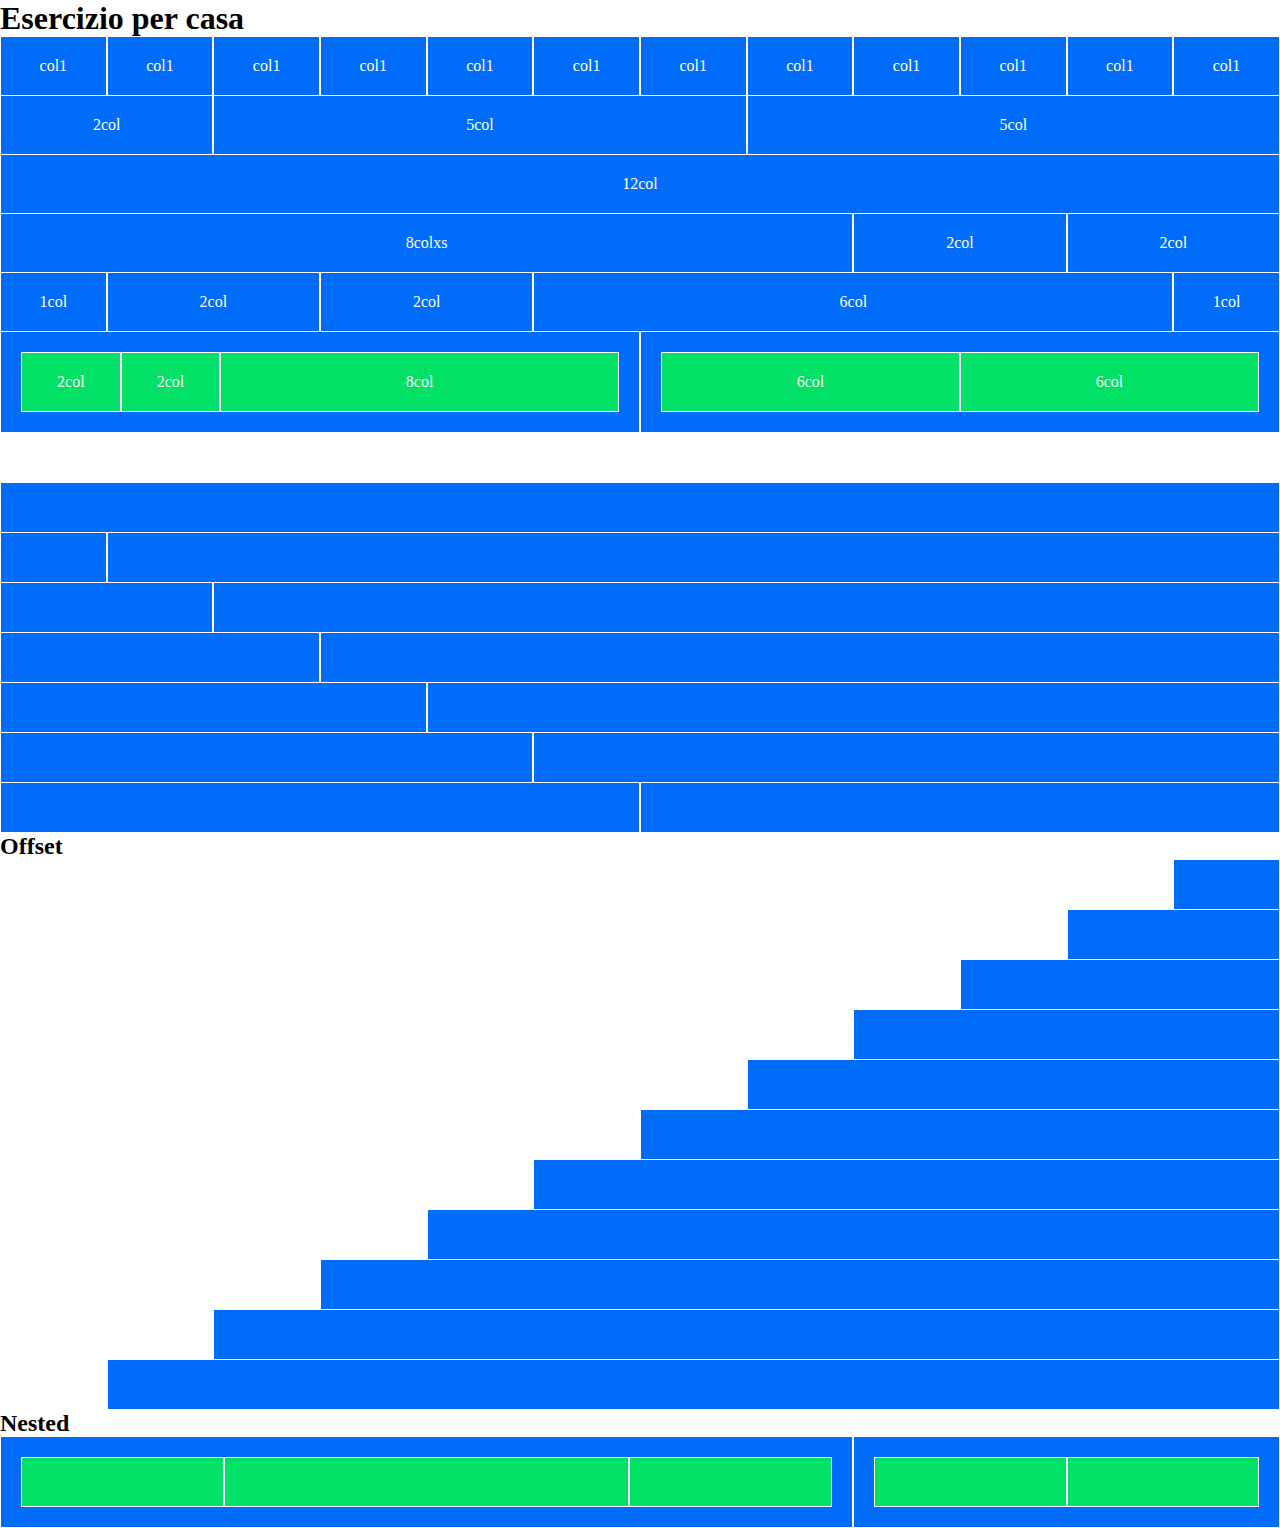
<file: index.html>
<!DOCTYPE html>
<html lang="en">
<head>
    <meta charset="UTF-8">
    <meta http-equiv="X-UA-Compatible" content="IE=edge">
    <meta name="viewport" content="width=device-width, initial-scale=1.0">
    
    <link rel="stylesheet" href="css/style.css">
    <link rel="stylesheet" href="css/12bool.css">
    <link rel="stylesheet" href="css/12bool-responsive.css">
    <title>Framework exercise</title>
</head>
<body>
    <main>
        <section>
            <h1>Esercizio per casa</h1>
            <div class="row">
                <div class="col-xs-1 col-md-1 col-lg-1">col1</div>
                <div class="col-xs-1 col-md-1 col-lg-1">col1</div>
                <div class="col-xs-1 col-md-1 col-lg-1">col1</div>
                <div class="col-xs-1 col-md-1 col-lg-1">col1</div>
                <div class="col-xs-1 col-md-1 col-lg-1">col1</div>
                <div class="col-xs-1 col-md-1 col-lg-1">col1</div>
                <div class="col-xs-1 col-md-1 col-lg-1">col1</div>
                <div class="col-xs-1 col-md-1 col-lg-1">col1</div>
                <div class="col-xs-1 col-md-1 col-lg-1">col1</div>
                <div class="col-xs-1 col-md-1 col-lg-1">col1</div>
                <div class="col-xs-1 col-md-1 col-lg-1">col1</div>
                <div class="col-xs-1 col-md-1 col-lg-1">col1</div>
            </div>
            <div class="row">
                <div class="col-xs-2 col-md-2 col-lg-2">2col</div>
                <div class="col-xs-5 col-md-5 col-lg-5">5col</div>
                <div class="col-xs-5 col-md-5 col-lg-5">5col</div>
            </div>
            <div class="row">
                <div class="col-xs-12 col-md-12 col-lg-12">12col</div>
            </div>
            <div class="row">
                <div class="col-xs-8 col-md-8 col-lg-8">8colxs</div>
                <div class="col-xs-2 col-md-2 col-lg-2">2col</div>
                <div class="col-xs-2 col-md-2 col-lg-2">2col</div>
            </div>
            <div class="row">
                <div class="col-xs-1 col-md-1 col-lg-1">1col</div>
                <div class="col-xs-2 col-md-2 col-lg-2">2col</div>
                <div class="col-xs-2 col-md-2 col-lg-2">2col</div>
                <div class="col-xs-6 col-md-6 col-lg-6">6col</div>
                <div class="col-xs-1 col-md-1 col-lg-1">1col</div>
            </div>
            <div class="row">
                <div class="col-xs-6">
                    <div class="row">
                        <div class="col-xs-2">2col</div>
                        <div class="col-xs-2">2col</div>
                        <div class="col-xs-8">8col</div>
                    </div>
                </div>
                <div class="col-xs-6">
                    <div class="row">
                        <div class="col-xs-6">6col</div>
                        <div class="col-xs-fill">6col</div>
                    </div>
                </div>
            </div>
            <div class="row"></div>
            <div class="row">
                <div class="col-xs-12"></div>
            </div>
            <div class="row">
                <div class="col-xs-fill"></div>
                <div class="col-xs-11"></div>
            </div>
            <div class="row">
                <div class="col-xs-fill"></div>
                <div class="col-xs-10"></div>
            </div>
            <div class="row">
                <div class="col-xs-fill"></div>
                <div class="col-xs-9"></div>
            </div>
            <div class="row">
                <div class="col-xs-fill"></div>
                <div class="col-xs-8"></div>
            </div>
            <div class="row">
                <div class="col-xs-fill"></div>
                <div class="col-xs-7"></div>
            </div>
            <div class="row">
                <div class="col-xs-fill"></div>
                <div class="col-xs-6"></div>
            </div>
        </section>

        <section>
            <h2>Offset</h2>
            <div class="row">
                <div class="offset-xs-11"></div>
                <div class="col-xs-fill"></div>
            </div>
            <div class="row">
                <div class="offset-xs-10"></div>
                <div class="col-xs-fill"></div>
            </div>
            <div class="row">
                <div class="offset-xs-9"></div>
                <div class="col-xs-fill"></div>
            </div>
            <div class="row">
                <div class="offset-xs-8"></div>
                <div class="col-xs-fill"></div>
            </div>
            <div class="row">
                <div class="offset-xs-7"></div>
                <div class="col-xs-fill"></div>
            </div>
            <div class="row">
                <div class="offset-xs-6"></div>
                <div class="col-xs-fill"></div>
            </div>
            <div class="row">
                <div class="offset-xs-5"></div>
                <div class="col-xs-fill"></div>
            </div>
            <div class="row">
                <div class="offset-xs-4"></div>
                <div class="col-xs-fill"></div>
            </div>
            <div class="row">
                <div class="offset-xs-3"></div>
                <div class="col-xs-fill"></div>
            </div>
            <div class="row">
                <div class="offset-xs-2"></div>
                <div class="col-xs-fill"></div>
            </div>
            <div class="row">
                <div class="offset-xs-1"></div>
                <div class="col-xs-fill"></div>
            </div>
        </section>
        
        <section>
            <h2>Nested</h2>
            <div class="row">
                <div class="col-xs-8">
                    <div class="row">
                        <div class="col-xs-3"></div>
                        <div class="col-xs-6"></div>
                        <div class="col-xs-3"></div>
                    </div>
                </div>
                <div class="col-xs-4">
                    <div class="row">
                        <div class="col-xs-6"></div>
                        <div class="col-xs-fill"></div>
                    </div>
                </div>
            </div>
        </section>
    </main>
</body>
</html>
</file>
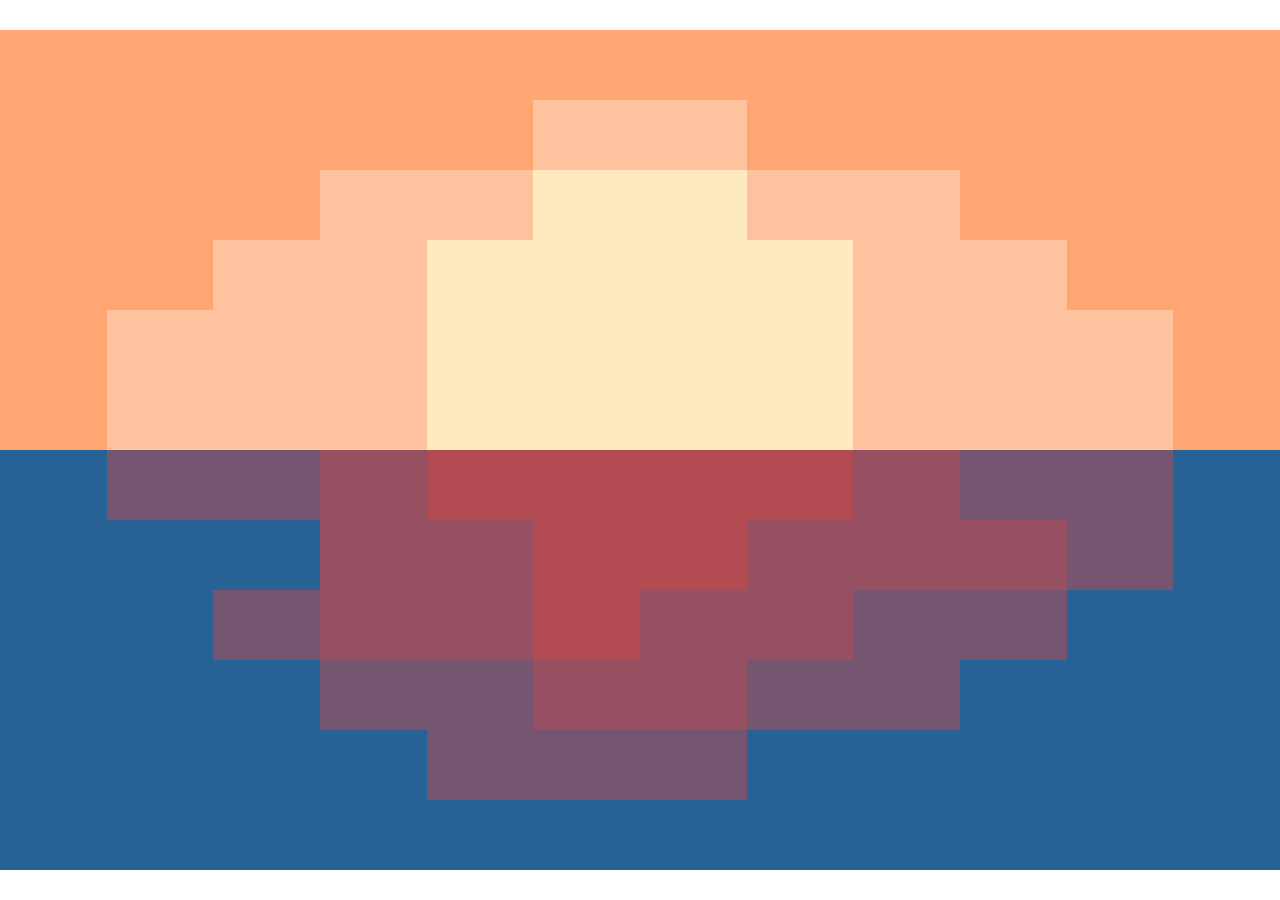
<file: bonus/index.html>
<!DOCTYPE html>
<html lang="en">
<head>
    <meta charset="UTF-8">
    <meta http-equiv="X-UA-Compatible" content="IE=edge">
    <meta name="viewport" content="width=device-width, initial-scale=1.0">
    
    <link rel="stylesheet" href="css/12bool.css">
    <link rel="stylesheet" href="css/12boolcss-responsive.css">
    <link rel="stylesheet" href="css/style.css">
    <title>Framework exercise</title>
</head>
<body>
    <main>
        <div class="row">
            <div class="col-xs-12-blue-water col-md-12-red-water col-xl-12-yellow-sky3"></div>
        </div>
        <div class="row">
            <div class="col-xs-5-blue-water col-md-5-red-water col-xl-5-yellow-sky3"></div>
            <div class="col-xs-2-blue-water col-md-2-yellow-sky3 col-xl-2-yellow-sky2"></div>
            <div class="col-xs-5-blue-water col-md-5-red-water col-xl-5-yellow-sky3"></div>
        </div>
        <div class="row">
            <div class="col-xs-3-blue-water col-md-3-red-water col-xl-3-yellow-sky3"></div>
            <div class="col-xs-2-blue-water col-md-2-yellow-sky3 col-xl-2-yellow-sky2"></div>
            <div class="col-xs-2-blue-water col-md-2-yellow-sky3 col-xl-2-yellow-sky1"></div>
            <div class="col-xs-2-blue-water col-md-2-yellow-sky3 col-xl-2-yellow-sky2"></div>
            <div class="col-xs-3-blue-water col-md-3-red-water col-xl-3-yellow-sky3"></div>
        </div>
        <div class="row">
            <div class="col-xs-2-blue-water col-xl-2-yellow-sky3 col-md-2-red-water "></div>
            <div class="col-xs-2-blue-water col-xl-2-yellow-sky2 col-md-2-yellow-sky3 "></div>
            <div class="col-xs-4-red-water col-xl-4-yellow-sky1 col-md-4-yellow-sky2 "></div>
            <div class="col-xs-2-blue-water col-xl-2-yellow-sky2 col-md-2-yellow-sky3 "></div>
            <div class="col-xs-2-blue-water col-xl-2-yellow-sky3 col-md-2-red-water "></div>
        </div>
        <div class="row">
            <div class="col-xs-1-blue-water col-md-1-yellow-sky3 col-xl-1-yellow-sky3"></div>
            <div class="col-xs-3-red-water col-md-3-yellow-sky2 col-xl-3-yellow-sky2"></div>
            <div class="col-xs-4-red-water col-md-4-yellow-sky2 col-xl-4-yellow-sky1"></div>
            <div class="col-xs-3-red-water col-md-3-yellow-sky2 col-xl-3-yellow-sky2"></div>
            <div class="col-xs-1-blue-water col-md-1-yellow-sky3 col-xl-1-yellow-sky3"></div>
        </div>
        <div class="row">
            <div class="col-xs-1-red-water col-md-1-yellow-sky2 col-xl-1-yellow-sky3"></div>
            <div class="col-xs-3-red-water col-md-3-yellow-sky2 col-xl-3-yellow-sky2"></div>
            <div class="col-xs-4-red-water col-md-4-yellow-sky1 col-xl-4-yellow-sky1"></div>
            <div class="col-xs-3-red-water col-md-3-yellow-sky2 col-xl-3-yellow-sky2"></div>
            <div class="col-xs-1-red-water col-md-1-yellow-sky2 col-xl-1-yellow-sky3"></div>
        </div>
        <div class="row">
            <div class="col-xs-1-blue-water col-xl-1-blue-water"></div>
            <div class="col-xs-1-blue-water col-xl-2-red-water"></div>
            <div class="col-xs-1-blue-water col-md-1-red-water col-xl-1-red-reflex"></div>
            <div class="col-xs-4-blue-water col-md-4-red-reflex col-xl-4-red"></div>
            <div class="col-xs-3-blue-water col-md-3-red-water col-xl-1-red-reflex"></div>
            <div class="col-xs-1-blue-water col-xl-2-red-water"></div>
            <div class="col-xs-1-blue-water col-xl-1-blue-water"></div>
        </div>
        <div class="row">
            <div class="col-xs-3-blue-water col-xl-3-blue-water"></div>
            <div class="col-xs-2-blue-water col-xl-2-red-reflex"></div>
            <div class="col-xs-2-blue-water col-md-2-red-water col-xl-2-red"></div>
            <div class="col-xs-3-blue-water col-md-3-red-water col-xl-3-red-reflex"></div>
            <div class="col-xs-1-blue-water col-xl-1-red-water"></div>
            <div class="col-xs-1-blue-water col-xl-1-blue-water"></div>
        </div>
        <div class="row">
            <div class="col-xs-2-blue-water col-xl-2-blue-water"></div>
            <div class="col-xs-1-blue-water col-xl-1-red-water"></div>
            <div class="col-xs-2-blue-water col-md-2-red-water col-xl-2-red-reflex"></div>
            <div class="col-xs-1-blue-water col-md-1-red-water  col-xl-1-red"></div>
            <div class="col-xs-2-blue-water col-xl-2-red-reflex"></div>
            <div class="col-xs-2-blue-water col-xl-2-red-water"></div>
            <div class="col-xs-2-blue-water col-xl-2-blue-water"></div>
        </div>
        <div class="row">
            <div class="col-xs-3-blue-water col-xl-3-blue-water"></div>
            <div class="col-xs-2-blue-water col-xl-2-red-water"></div>
            <div class="col-xs-2-blue-water col-xl-2-red-reflex"></div>
            <div class="col-xs-2-blue-water col-md-2-red-water  col-xl-2-red-water"></div>
            <div class="col-xs-3-blue-water col-xl-3-blue-water"></div>
        </div>
        <div class="row">
            <div class="col-xs-4-blue-water col-xl-4-blue-water"></div>
            <div class="col-xs-3-blue-water col-xl-3-red-water"></div>
            <div class="col-xs-5-blue-water col-xl-5-blue-water"></div>
        </div>
        <div class="row">
            <div class="col-xs-12-blue-water col-xl-12-blue-water"></div>
        </div>
    </main>
</body>
</html>
</file>
<file: css/style.css>
*{
    margin: 0;
    padding: 0;
    box-sizing: border-box;
}

div[class*="col-"]{
    background-color: rgb(0, 108, 250);
    color: white;
    border: solid white;
    border-width: 0px 1px 1px 1px;
}
.row .row div{
    background-color: rgb(0, 225, 101);
    border-width: 1px;
}
</file>
<file: css/12bool.css>
.row{
    width: 100%;
    display: flex;
    min-height: 50px;
    flex-wrap: wrap;
}
div[class*="col-"]{
    padding: 20px;
    text-align: center;
}
.col-xs-fill{
    flex-grow: 1;
}
.col-xs-1{
    flex-basis: calc( ( 100% / 12 ) * 1 );
}
.col-xs-2{
    flex-basis: calc( ( 100% / 12 ) * 2 );
}
.col-xs-3{
    flex-basis: calc( ( 100% / 12 ) * 3 );
}
.col-xs-4{
    flex-basis: calc( ( 100% / 12 ) * 4 );
}
.col-xs-5{
    flex-basis: calc( ( 100% / 12 ) * 5 );
}
.col-xs-6{
    flex-basis: calc( ( 100% / 12 ) * 6 );
}
.col-xs-7{
    flex-basis: calc( ( 100% / 12 ) * 7 );
}
.col-xs-8{
    flex-basis: calc( ( 100% / 12 ) * 8 );
}
.col-xs-9{
    flex-basis: calc( ( 100% / 12 ) * 9 );
}
.col-xs-10{
    flex-basis: calc( ( 100% / 12 ) * 10 );
}
.col-xs-11{
    flex-basis: calc( ( 100% / 12 ) * 11 );
}
.col-xs-12{
    flex-basis: calc( ( 100% / 12 ) * 12 );
}
.offset-xs-1{
    margin-left: calc( ( 100% / 12 ) * 1 );
}
.offset-xs-2{
    margin-left: calc( ( 100% / 12 ) * 2 );
}
.offset-xs-3{
    margin-left: calc( ( 100% / 12 ) * 3 );
}
.offset-xs-4{
    margin-left: calc( ( 100% / 12 ) * 4 );
}
.offset-xs-5{
    margin-left: calc( ( 100% / 12 ) * 5 );
}
.offset-xs-6{
    margin-left: calc( ( 100% / 12 ) * 6 );
}
.offset-xs-7{
    margin-left: calc( ( 100% / 12 ) * 7 );
}
.offset-xs-8{
    margin-left: calc( ( 100% / 12 ) * 8 );
}
.offset-xs-9{
    margin-left: calc( ( 100% / 12 ) * 9 );
}
.offset-xs-10{
    margin-left: calc( ( 100% / 12 ) * 10 );
}
.offset-xs-11{
    margin-left: calc( ( 100% / 12 ) * 11 );
}
</file>
<file: css/12bool-responsive.css>
@media screen and (min-width: 768px) {
    .col-md-fill{
    flex-grow: 1;
    }
    .col-md-1{
        flex-basis: calc( ( 100% / 12 ) * 1 );
    }
    .col-md-2{
        flex-basis: calc( ( 100% / 12 ) * 2 );
    }
    .col-md-3{
        flex-basis: calc( ( 100% / 12 ) * 3 );
    }
    .col-md-4{
        flex-basis: calc( ( 100% / 12 ) * 4 );
    }
    .col-md-5{
        flex-basis: calc( ( 100% / 12 ) * 5 );
    }
    .col-md-6{
        flex-basis: calc( ( 100% / 12 ) * 6 );
    }
    .col-md-7{
        flex-basis: calc( ( 100% / 12 ) * 7 );
    }
    .col-md-8{
        flex-basis: calc( ( 100% / 12 ) * 8 );
    }
    .col-md-9{
        flex-basis: calc( ( 100% / 12 ) * 9 );
    }
    .col-md-10{
        flex-basis: calc( ( 100% / 12 ) * 10 );
    }
    .col-md-11{
        flex-basis: calc( ( 100% / 12 ) * 11 );
    }
    .col-md-12{
        flex-basis: calc( ( 100% / 12 ) * 12 );
    }
    .offset-md-1{
        margin-left: calc( ( 100% / 12 ) * 1 );
    }
    .offset-md-2{
        margin-left: calc( ( 100% / 12 ) * 2 );
    }
    .offset-md-3{
        margin-left: calc( ( 100% / 12 ) * 3 );
    }
    .offset-md-4{
        margin-left: calc( ( 100% / 12 ) * 4 );
    }
    .offset-md-5{
        margin-left: calc( ( 100% / 12 ) * 5 );
    }
    .offset-md-6{
        margin-left: calc( ( 100% / 12 ) * 6 );
    }
    .offset-md-7{
        margin-left: calc( ( 100% / 12 ) * 7 );
    }
    .offset-md-8{
        margin-left: calc( ( 100% / 12 ) * 8 );
    }
    .offset-md-9{
        margin-left: calc( ( 100% / 12 ) * 9 );
    }
    .offset-md-10{
        margin-left: calc( ( 100% / 12 ) * 10 );
    }
    .offset-md-11{
        margin-left: calc( ( 100% / 12 ) * 11 );
    }
}
@media screen and (min-width: 1200px) {
    .col-lg-fill{
    flex-grow: 1;
    }
    .col-lg-1{
        flex-basis: calc( ( 100% / 12 ) * 1 );
    }
    .col-lg-2{
        flex-basis: calc( ( 100% / 12 ) * 2 );
    }
    .col-lg-3{
        flex-basis: calc( ( 100% / 12 ) * 3 );
    }
    .col-lg-4{
        flex-basis: calc( ( 100% / 12 ) * 4 );
    }
    .col-lg-5{
        flex-basis: calc( ( 100% / 12 ) * 5 );
    }
    .col-lg-6{
        flex-basis: calc( ( 100% / 12 ) * 6 );
    }
    .col-lg-7{
        flex-basis: calc( ( 100% / 12 ) * 7 );
    }
    .col-lg-8{
        flex-basis: calc( ( 100% / 12 ) * 8 );
    }
    .col-lg-9{
        flex-basis: calc( ( 100% / 12 ) * 9 );
    }
    .col-lg-10{
        flex-basis: calc( ( 100% / 12 ) * 10 );
    }
    .col-lg-11{
        flex-basis: calc( ( 100% / 12 ) * 11 );
    }
    .col-lg-12{
        flex-basis: calc( ( 100% / 12 ) * 12 );
    }
    .offset-lg-1{
        margin-left: calc( ( 100% / 12 ) * 1 );
    }
    .offset-lg-2{
        margin-left: calc( ( 100% / 12 ) * 2 );
    }
    .offset-lg-3{
        margin-left: calc( ( 100% / 12 ) * 3 );
    }
    .offset-lg-4{
        margin-left: calc( ( 100% / 12 ) * 4 );
    }
    .offset-lg-5{
        margin-left: calc( ( 100% / 12 ) * 5 );
    }
    .offset-lg-6{
        margin-left: calc( ( 100% / 12 ) * 6 );
    }
    .offset-lg-7{
        margin-left: calc( ( 100% / 12 ) * 7 );
    }
    .offset-lg-8{
        margin-left: calc( ( 100% / 12 ) * 8 );
    }
    .offset-lg-9{
        margin-left: calc( ( 100% / 12 ) * 9 );
    }
    .offset-lg-10{
        margin-left: calc( ( 100% / 12 ) * 10 );
    }
    .offset-lg-11{
        margin-left: calc( ( 100% / 12 ) * 11 );
    }
}
</file>
<file: bonus/css/12bool.css>
.row{
    width: 100%;
    display: flex;
    min-height: calc(( 100vh - 200px ) / 10);
    flex-wrap: wrap;
}
div[class*="col-fill"]{
    flex-basis: calc( ( 100% / 12 ) * 1 );
}
div .col-xs-1-blue-water{
    flex-basis: calc( ( 100% / 12 ) * 1 );
    background-color: rgb(38, 98, 150);
}
div .col-xs-2-blue-water{
    flex-basis: calc( ( 100% / 12 ) * 2 );
    background-color: rgb(38, 98, 150);
}
div .col-xs-3-blue-water{
    flex-basis: calc( ( 100% / 12 ) * 3 );
    background-color: rgb(38, 98, 150);
}
div .col-xs-4-blue-water{
    flex-basis: calc( ( 100% / 12 ) * 4 );
    background-color: rgb(38, 98, 150);
}
div .col-xs-5-blue-water{
    flex-basis: calc( ( 100% / 12 ) * 5 );
    background-color: rgb(38, 98, 150);
}
div .col-xs-6-blue-water{
    flex-basis: calc( ( 100% / 12 ) * 6 );
    background-color: rgb(38, 98, 150);
}
div .col-xs-7-blue-water{
    flex-basis: calc( ( 100% / 12 ) * 7 );
    background-color: rgb(38, 98, 150);
}
div .col-xs-8-blue-water{
    flex-basis: calc( ( 100% / 12 ) * 8 );
    background-color: rgb(38, 98, 150);
}
div .col-xs-9-blue-water{
    flex-basis: calc( ( 100% / 12 ) * 9 );
    background-color: rgb(38, 98, 150);
}
div .col-xs-10-blue-water{
    flex-basis: calc( ( 100% / 12 ) * 10 );
    background-color: rgb(38, 98, 150); 
}
div .col-xs-11-blue-water{
    flex-basis: calc( ( 100% / 12 ) * 11 );
    background-color: rgb(38, 98, 150); 
}
div .col-xs-12-blue-water{
    flex-basis: calc( ( 100% / 12 ) * 12 );
    background-color: rgb(38, 98, 150); 
}
div .col-xs-1-red-water{
    flex-basis: calc( ( 100% / 12 ) * 1 );
    background-color: rgb(118, 85, 112);
}
div .col-xs-2-red-water{
    flex-basis: calc( ( 100% / 12 ) * 2 );
    background-color: rgb(118, 85, 112);
}
div .col-xs-3-red-water{
    flex-basis: calc( ( 100% / 12 ) * 3 );
    background-color: rgb(118, 85, 112);
}
div .col-xs-4-red-water{
    flex-basis: calc( ( 100% / 12 ) * 4 );
    background-color: rgb(118, 85, 112);
}
div .col-xs-5-red-water{
    flex-basis: calc( ( 100% / 12 ) * 5 );
    background-color: rgb(118, 85, 112);
}
div .col-xs-6-red-water{
    flex-basis: calc( ( 100% / 12 ) * 6 );
    background-color: rgb(118, 85, 112);
}
div .col-xs-7-red-water{
    flex-basis: calc( ( 100% / 12 ) * 7 );
    background-color: rgb(118, 85, 112);
}
div .col-xs-8-red-water{
    flex-basis: calc( ( 100% / 12 ) * 8 );
    background-color: rgb(118, 85, 112);
}
div .col-xs-9-red-water{
    flex-basis: calc( ( 100% / 12 ) * 9 );
    background-color: rgb(118, 85, 112);
}
div .col-xs-10-red-water{
    flex-basis: calc( ( 100% / 12 ) * 10 );
    background-color: rgb(118, 85, 112);
}
div .col-xs-11-red-water{
    flex-basis: calc( ( 100% / 12 ) * 11 );
    background-color: rgb(118, 85, 112);
}
div .col-xs-12-red-water{
    flex-basis: calc( ( 100% / 12 ) * 12 );
    background-color: rgb(118, 85, 112);
}
/* div[class$="red"]{
    background-color: rgb(178, 75, 82);
}
div[class$="red-water"]{
    background-color: rgb(118, 85, 112);
}
div[class$="red-reflex"]{
    background-color: rgb(151, 80, 98);
}
div[class$="blue-water"]{
    background-color: rgb(38, 98, 150);
}
div[class$="yellow-sky1"]{
    background-color: rgb(255, 234, 191);
}
div[class$="yellow-sky2"]{
    background-color: rgb(254, 194, 158);
}   
div[class$="yellow-sky3"]{
    background-color: rgb(255, 166, 114);
} */
</file>
<file: bonus/css/12boolcss-responsive.css>
@media screen and (min-width: 1200px) {
    div .col-xl-1-blue-water1{
        flex-basis: calc( ( 100% / 12 ) * 1 );
        background-color: rgb(38, 98, 150);
    }
    div .col-xl-2-blue-water{
        flex-basis: calc( ( 100% / 12 ) * 2 );
        background-color: rgb(38, 98, 150);
    }
    div .col-xl-3-blue-water{
        flex-basis: calc( ( 100% / 12 ) * 3 );
        background-color: rgb(38, 98, 150);
    }
    div .col-xl-4-blue-water{
        flex-basis: calc( ( 100% / 12 ) * 4 );
        background-color: rgb(38, 98, 150);
    }
    div .col-xl-5-blue-water{
        flex-basis: calc( ( 100% / 12 ) * 5 );
        background-color: rgb(38, 98, 150);
    }
    div .col-xl-6-blue-water{
        flex-basis: calc( ( 100% / 12 ) * 6 );
        background-color: rgb(38, 98, 150);
    }
    div .col-xl-7-blue-water{
        flex-basis: calc( ( 100% / 12 ) * 7 );
        background-color: rgb(38, 98, 150);
    }
    div .col-xl-8-blue-water{
        flex-basis: calc( ( 100% / 12 ) * 8 );
        background-color: rgb(38, 98, 150);
    }
    div .col-xl-9-blue-water{
        flex-basis: calc( ( 100% / 12 ) * 9 );
        background-color: rgb(38, 98, 150);
    }
    div .col-xl-10-blue-water{
        flex-basis: calc( ( 100% / 12 ) * 10 );
        background-color: rgb(38, 98, 150); 
    }
    div .col-xl-11-blue-water{
        flex-basis: calc( ( 100% / 12 ) * 11 );
        background-color: rgb(38, 98, 150); 
    }
    div .col-xl-12-blue-water{
        flex-basis: calc( ( 100% / 12 ) * 12 );
        background-color: rgb(38, 98, 150); 
    }
    div .col-xl-1-red-water{
        flex-basis: calc( ( 100% / 12 ) * 1 );
        background-color: rgb(118, 85, 112);
    }
    div .col-xl-2-red-water{
        flex-basis: calc( ( 100% / 12 ) * 2 );
        background-color: rgb(118, 85, 112);
    }
    div .col-xl-3-red-water{
        flex-basis: calc( ( 100% / 12 ) * 3 );
        background-color: rgb(118, 85, 112);
    }
    div .col-xl-4-red-water{
        flex-basis: calc( ( 100% / 12 ) * 4 );
        background-color: rgb(118, 85, 112);
    }
    div .col-xl-5-red-water{
        flex-basis: calc( ( 100% / 12 ) * 5 );
        background-color: rgb(118, 85, 112);
    }
    div .col-xl-6-red-water{
        flex-basis: calc( ( 100% / 12 ) * 6 );
        background-color: rgb(118, 85, 112);
    }
    div .col-xl-7-red-water{
        flex-basis: calc( ( 100% / 12 ) * 7 );
        background-color: rgb(118, 85, 112);
    }
    div .col-xl-8-red-water{
        flex-basis: calc( ( 100% / 12 ) * 8 );
        background-color: rgb(118, 85, 112);
    }
    div .col-xl-9-red-water{
        flex-basis: calc( ( 100% / 12 ) * 9 );
        background-color: rgb(118, 85, 112);
    }
    div .col-xl-10-red-water{
        flex-basis: calc( ( 100% / 12 ) * 10 );
        background-color: rgb(118, 85, 112);
    }
    div .col-xl-11-red-water{
        flex-basis: calc( ( 100% / 12 ) * 11 );
        background-color: rgb(118, 85, 112);
    }
    div .col-xl-12-red-water{
        flex-basis: calc( ( 100% / 12 ) * 12 );
        background-color: rgb(118, 85, 112);
    }
    div .col-xl-1-red{
        flex-basis: calc( ( 100% / 12 ) * 1 );
        background-color: rgb(178, 75, 82);
    }
    div .col-xl-2-red{
        flex-basis: calc( ( 100% / 12 ) * 2 );
        background-color: rgb(178, 75, 82);
    }
    div .col-xl-3-red{
        flex-basis: calc( ( 100% / 12 ) * 3 );
        background-color: rgb(178, 75, 82);
    }
    div .col-xl-4-red{
        flex-basis: calc( ( 100% / 12 ) * 4 );
        background-color: rgb(178, 75, 82);
    }
    div .col-xl-5-red{
        flex-basis: calc( ( 100% / 12 ) * 5 );
        background-color: rgb(178, 75, 82);
    }
    div .col-xl-6-red{
        flex-basis: calc( ( 100% / 12 ) * 6 );
        background-color: rgb(178, 75, 82);
    }
    div .col-xl-7-red{
        flex-basis: calc( ( 100% / 12 ) * 7 );
        background-color: rgb(178, 75, 82);
    }
    div .col-xl-8-red{
        flex-basis: calc( ( 100% / 12 ) * 8 );
        background-color: rgb(178, 75, 82);
    }
    div .col-xl-9-red{
        flex-basis: calc( ( 100% / 12 ) * 9 );
        background-color: rgb(178, 75, 82);
    }
    div .col-xl-10-red{
        flex-basis: calc( ( 100% / 12 ) * 10 );
        background-color: rgb(178, 75, 82);
    }
    div .col-xl-11-red{
        flex-basis: calc( ( 100% / 12 ) * 11 );
        background-color: rgb(178, 75, 82);
    }
    div .col-xl-12-red{
        flex-basis: calc( ( 100% / 12 ) * 12 );
        background-color: rgb(178, 75, 82);
    }
    div .col-xl-1-red-reflex{
        flex-basis: calc( ( 100% / 12 ) * 1 );
        background-color: rgb(151, 80, 98);
    }
    div .col-xl-2-red-reflex{
        flex-basis: calc( ( 100% / 12 ) * 2 );
        background-color: rgb(151, 80, 98);
    }
    div .col-xl-3-red-reflex{
        flex-basis: calc( ( 100% / 12 ) * 3 );
        background-color: rgb(151, 80, 98);
    }
    div .col-xl-4-red-reflex{
        flex-basis: calc( ( 100% / 12 ) * 4 );
        background-color: rgb(151, 80, 98);
    }
    div .col-xl-5-red-reflex{
        flex-basis: calc( ( 100% / 12 ) * 5 );
        background-color: rgb(151, 80, 98);
    }
    div .col-xl-6-red-reflex{
        flex-basis: calc( ( 100% / 12 ) * 6 );
        background-color: rgb(151, 80, 98);
    }
    div .col-xl-7-red-reflex{
        flex-basis: calc( ( 100% / 12 ) * 7 );
        background-color: rgb(151, 80, 98);
    }
    div .col-xl-8-red-reflex{
        flex-basis: calc( ( 100% / 12 ) * 8 );
        background-color: rgb(151, 80, 98);
    }
    div .col-xl-9-red-reflex{
        flex-basis: calc( ( 100% / 12 ) * 9 );
        background-color: rgb(151, 80, 98);
    }
    div .col-xl-10-red-reflex{
        flex-basis: calc( ( 100% / 12 ) * 10 );
        background-color: rgb(151, 80, 98);
    }
    div .col-xl-11-red-reflex{
        flex-basis: calc( ( 100% / 12 ) * 11 );
        background-color: rgb(151, 80, 98);
    }
    div .col-xl-12-red-reflex{
        flex-basis: calc( ( 100% / 12 ) * 12 );
        background-color: rgb(151, 80, 98);
    }
    div .col-xl-1-yellow-sky1{
        flex-basis: calc( ( 100% / 12 ) * 1 );
        background-color:rgb(255, 234, 191);;
    }
    div .col-xl-2-yellow-sky1{
        flex-basis: calc( ( 100% / 12 ) * 2 );
        background-color:rgb(255, 234, 191);;
    }
    div .col-xl-3-yellow-sky1{
        flex-basis: calc( ( 100% / 12 ) * 3 );
        background-color:rgb(255, 234, 191);;
    }
    div .col-xl-4-yellow-sky1{
        flex-basis: calc( ( 100% / 12 ) * 4 );
        background-color:rgb(255, 234, 191);;
    }
    div .col-xl-5-yellow-sky1{
        flex-basis: calc( ( 100% / 12 ) * 5 );
        background-color:rgb(255, 234, 191);;
    }
    div .col-xl-6-yellow-sky1{
        flex-basis: calc( ( 100% / 12 ) * 6 );
        background-color:rgb(255, 234, 191);;
    }
    div .col-xl-7-yellow-sky1{
        flex-basis: calc( ( 100% / 12 ) * 7 );
        background-color:rgb(255, 234, 191);;
    }
    div .col-xl-8-yellow-sky1{
        flex-basis: calc( ( 100% / 12 ) * 8 );
        background-color:rgb(255, 234, 191);;
    }
    div .col-xl-9-yellow-sky1{
        flex-basis: calc( ( 100% / 12 ) * 9 );
        background-color:rgb(255, 234, 191);;
    }
    div .col-xl-10-yellow-sky1{
        flex-basis: calc( ( 100% / 12 ) * 10 );
        background-color: rgb(255, 234, 191);
    }
    div .col-xl-11-yellow-sky1{
        flex-basis: calc( ( 100% / 12 ) * 11 );
        background-color: rgb(255, 234, 191);
    }
    div .col-xl-12-yellow-sky1{
        flex-basis: calc( ( 100% / 12 ) * 12 );
        background-color: rgb(255, 234, 191);
    }
    div .col-xl-1-yellow-sky2{
        flex-basis: calc( ( 100% / 12 ) * 1 );
        background-color:rgb(254, 194, 158);;
    }
    div .col-xl-2-yellow-sky2{
        flex-basis: calc( ( 100% / 12 ) * 2 );
        background-color:rgb(254, 194, 158);;
    }
    div .col-xl-3-yellow-sky2{
        flex-basis: calc( ( 100% / 12 ) * 3 );
        background-color:rgb(254, 194, 158);;
    }
    div .col-xl-4-yellow-sky2{
        flex-basis: calc( ( 100% / 12 ) * 4 );
        background-color:rgb(254, 194, 158);;
    }
    div .col-xl-5-yellow-sky2{
        flex-basis: calc( ( 100% / 12 ) * 5 );
        background-color:rgb(254, 194, 158);;
    }
    div .col-xl-6-yellow-sky2{
        flex-basis: calc( ( 100% / 12 ) * 6 );
        background-color:rgb(254, 194, 158);;
    }
    div .col-xl-7-yellow-sky2{
        flex-basis: calc( ( 100% / 12 ) * 7 );
        background-color:rgb(254, 194, 158);;
    }
    div .col-xl-8-yellow-sky2{
        flex-basis: calc( ( 100% / 12 ) * 8 );
        background-color:rgb(254, 194, 158);;
    }
    div .col-xl-9-yellow-sky2{
        flex-basis: calc( ( 100% / 12 ) * 9 );
        background-color:rgb(254, 194, 158);;
    }
    div .col-xl-10-yellow-sky2{
        flex-basis: calc( ( 100% / 12 ) * 10 );
        background-color: rgb(254, 194, 158);
    }
    div .col-xl-11-yellow-sky2{
        flex-basis: calc( ( 100% / 12 ) * 11 );
        background-color: rgb(254, 194, 158);
    }
    div .col-xl-12-yellow-sky2{
        flex-basis: calc( ( 100% / 12 ) * 12 );
        background-color: rgb(254, 194, 158);
    }
    div .col-xl-1-yellow-sky3{
        flex-basis: calc( ( 100% / 12 ) * 1 );
        background-color:rgb(255, 166, 114);;
    }
    div .col-xl-2-yellow-sky3{
        flex-basis: calc( ( 100% / 12 ) * 2 );
        background-color:rgb(255, 166, 114);;
    }
    div .col-xl-3-yellow-sky3{
        flex-basis: calc( ( 100% / 12 ) * 3 );
        background-color:rgb(255, 166, 114);;
    }
    div .col-xl-4-yellow-sky3{
        flex-basis: calc( ( 100% / 12 ) * 4 );
        background-color:rgb(255, 166, 114);;
    }
    div .col-xl-5-yellow-sky3{
        flex-basis: calc( ( 100% / 12 ) * 5 );
        background-color:rgb(255, 166, 114);;
    }
    div .col-xl-6-yellow-sky3{
        flex-basis: calc( ( 100% / 12 ) * 6 );
        background-color:rgb(255, 166, 114);;
    }
    div .col-xl-7-yellow-sky3{
        flex-basis: calc( ( 100% / 12 ) * 7 );
        background-color:rgb(255, 166, 114);;
    }
    div .col-xl-8-yellow-sky3{
        flex-basis: calc( ( 100% / 12 ) * 8 );
        background-color:rgb(255, 166, 114);;
    }
    div .col-xl-9-yellow-sky3{
        flex-basis: calc( ( 100% / 12 ) * 9 );
        background-color:rgb(255, 166, 114);;
    }
    div .col-xl-10-yellow-sky3{
        flex-basis: calc( ( 100% / 12 ) * 10 );
        background-color: rgb(255, 166, 114);
    }
    div .col-xl-11-yellow-sky3{
        flex-basis: calc( ( 100% / 12 ) * 11 );
        background-color: rgb(255, 166, 114);
    }
    div .col-xl-12-yellow-sky3{
        flex-basis: calc( ( 100% / 12 ) * 12 );
        background-color: rgb(255, 166, 114);
    }
}
</file>
<file: bonus/css/style.css>
*{
    margin: 0;
    padding: 0;
    box-sizing: border-box;
}
div[class*="col-"]{
    padding: 1px;
}
main{
    height: 100vh;
    display: flex;
    flex-direction: column;
    justify-content: center;
}
</file>
